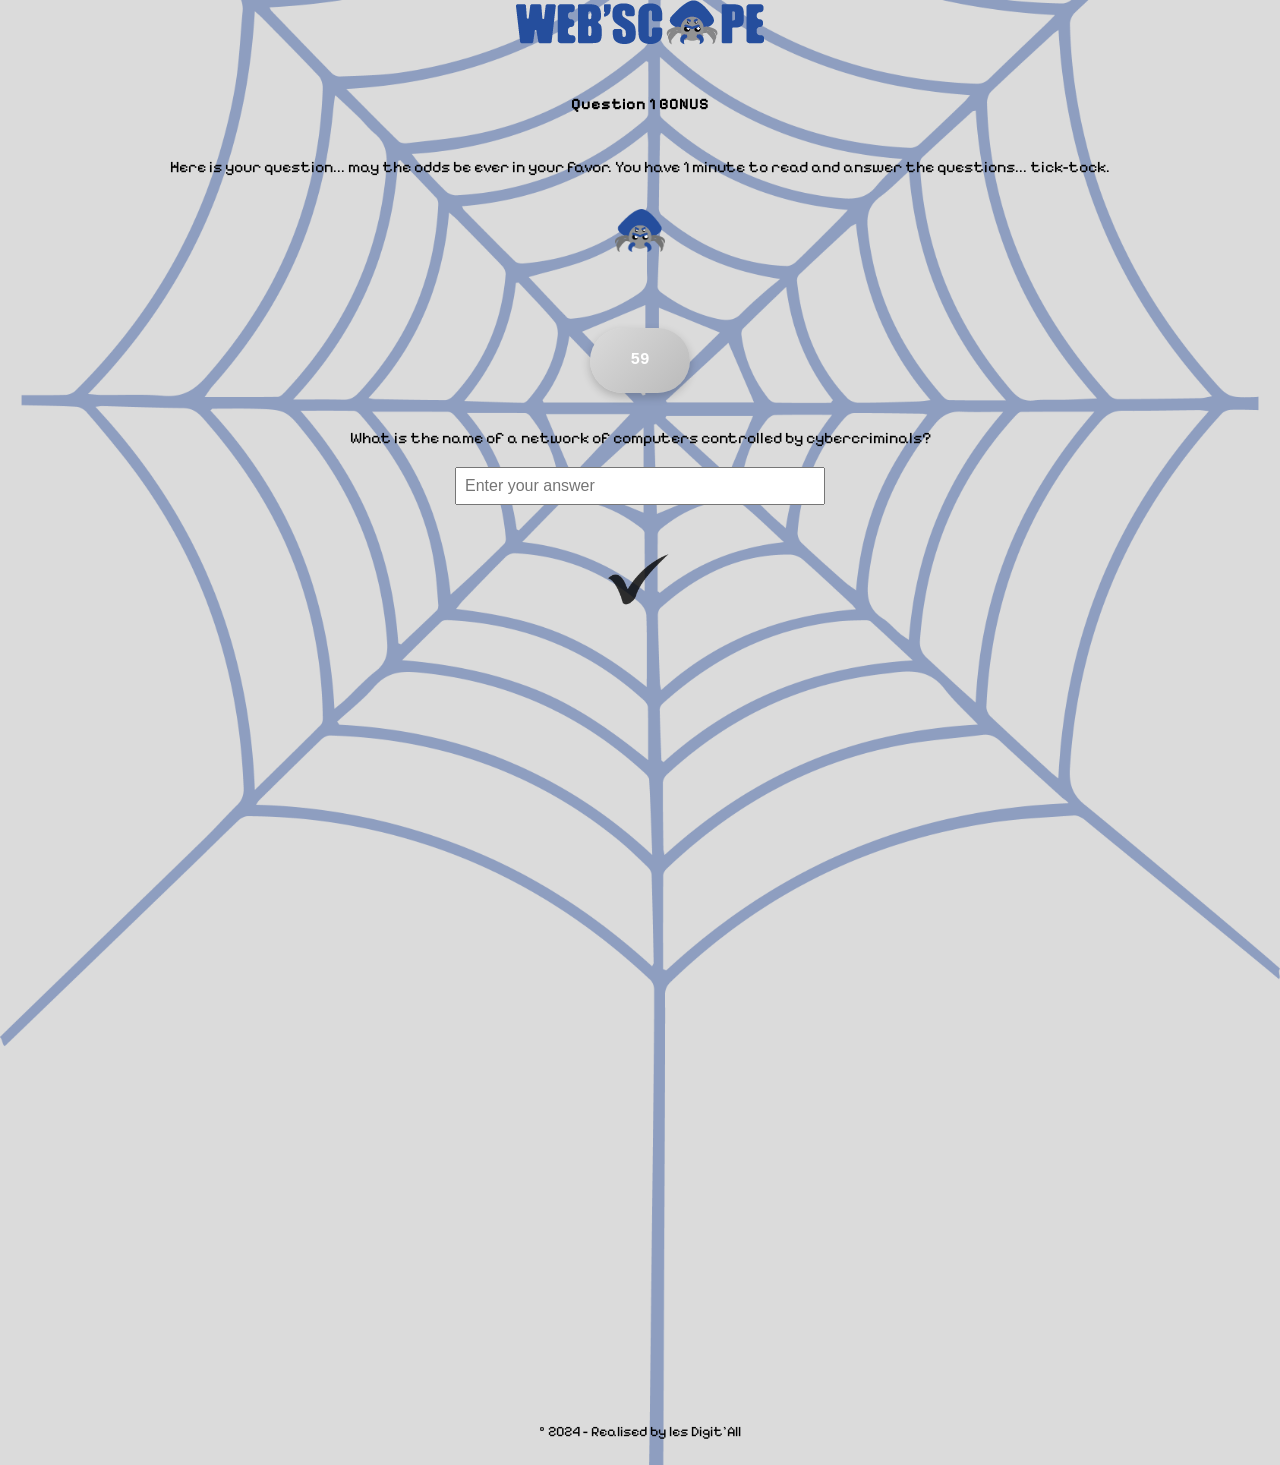
<file: webscape/q1.html>
<!DOCTYPE html>
<html lang="fr">

<head>
 
    <meta charset="UTF-8">
    <meta name="viewport" content="width=device-width, initial-scale=1.0">
    <link rel="preconnect" href="https://fonts.googleapis.com">
    <link rel="preconnect" href="https://fonts.gstatic.com" crossorigin>
    <link href="https://fonts.googleapis.com/css2?family=Almendra:ital,wght@0,400;0,700;1,400;1,700&family=Pixelify+Sans:wght@400;700&display=swap" rel="stylesheet">
    <title>WEBSCAPE</title>
    <link rel="stylesheet" href="styles.css">
  
  <script>
    // Redirection automatique après 1 minute
    setTimeout(() => {
      window.location.href = "index.html";
    }, 30000); // 60000 millisecondes = 1 minute
  </script>
</head>

<body>
  <img src="logo.png" class="center_image"/>
  
   

  <main>
    <section>
    <h4>Question 1 BONUS</h4> 
      <div> 
          <p style="font-size: 1rem;">
            Here is your question... may the odds be ever in your favor.
            You have 1 minute to read and answer the questions... tick-tock.

          </p>
      </div>
    </section>
    <img src="spider.png" class="spider_image"/>
    <section> 
      <div> 
        <button id="increment-btn"> </button>
      </div>
      <div class="timer-container">
        <div id="timer" class="timer">60</div>
    </div>
      
      <p style="font-size: 1rem;">What is the name of a network of computers controlled by cybercriminals?</p>
      <input type="text" id="answer-input" placeholder="Enter your answer"/>
     </div> 
     <div> 
      <!-- <button id="validate-btn">Submit</button> -->
      <img src="check.png" alt="Validate" id="validate-btn" class="center_button "  />
    </div>
    </section>

    <section> 
      <div id="message"></div> 
      <div class="video-container">
        <video class="center_video" id="correctVideo"  width="640" height="360" controls style="display:none;">
           <source src="congrats_more.mp4" type="video/mp4">
      </video>
      <video class="center_video" id="wrongVideo" width="640" height="360" controls style="display:none;">
        <source src="incorrect_more.mp4" type="video/mp4">
    </video>
    </div>
    </section>

    <!-- Script pour le timer et le jeu -->
    <script>
      // Initialisation du timer
      let timeLeft = 60; // 60 secondes
      const timerElement = document.getElementById("timer");

      // Met à jour le timer chaque seconde
      const timerInterval = setInterval(() => {
          if (timeLeft > 0) {
              timeLeft--;
              timerElement.textContent = timeLeft; // Met à jour l'affichage
          } else {
              clearInterval(timerInterval); // Arrête le timer
              alert("Temps écoulé !");
          }
      }, 1000);
      </script>

  <script>
    // Réponse correcte
    const correctAnswer = "botnet";

    // Références des éléments HTML
    const input = document.getElementById("answer-input");
    const button = document.getElementById("validate-btn");
    const message = document.getElementById("message");
    const correctImage = document.getElementById("correct-answer");
    const wrongVideo = document.getElementById("wrongVideo");

    // Ajouter un écouteur d'événement sur le bouton
    button.addEventListener("click", () => {
      const userAnswer = input.value.trim(); // Récupère et normalise la réponse de l'utilisateur
      
      if (userAnswer.toLowerCase() === correctAnswer.toLowerCase()) {
        // Si la réponse est correcte
        message.textContent = "Correct! Well done!🎉"; 
        message.style.color = "green"; 
        correctVideo.style.display = "block"; // Affiche l'image
        correctVideo.play(); // Lance la lecture de la vidéo
        setTimeout(() => {
                    window.location.href = "index.html"; 
                }, 3000); 
                document.getElementById("answer-input" ).value = "";
      } else {

        // Si la réponse est incorrecte
        message.textContent = "Wrong answer. Try again."; 
        message.style.color = "red"; 
        wrongVideo.style.display = "block"; // Affiche la vidéo d'erreur
        wrongVideo.play(); // Lance la lecture de la vidéo d'erreur
      setTimeout(() => {
          window.location.href = "index.html"; // Redirection après 3 secondes
      }, 3000)}
      document.getElementById("answer-input" ).value = "";
    });
    
  </script>

  </main>

  <footer>
    <p style="font-size: 0.9rem;"> © 2024 - Realised by les Digit'All</p>
  </footer>

  <!-- <script src="script.js"></script> -->
</body>
</html>
</file>
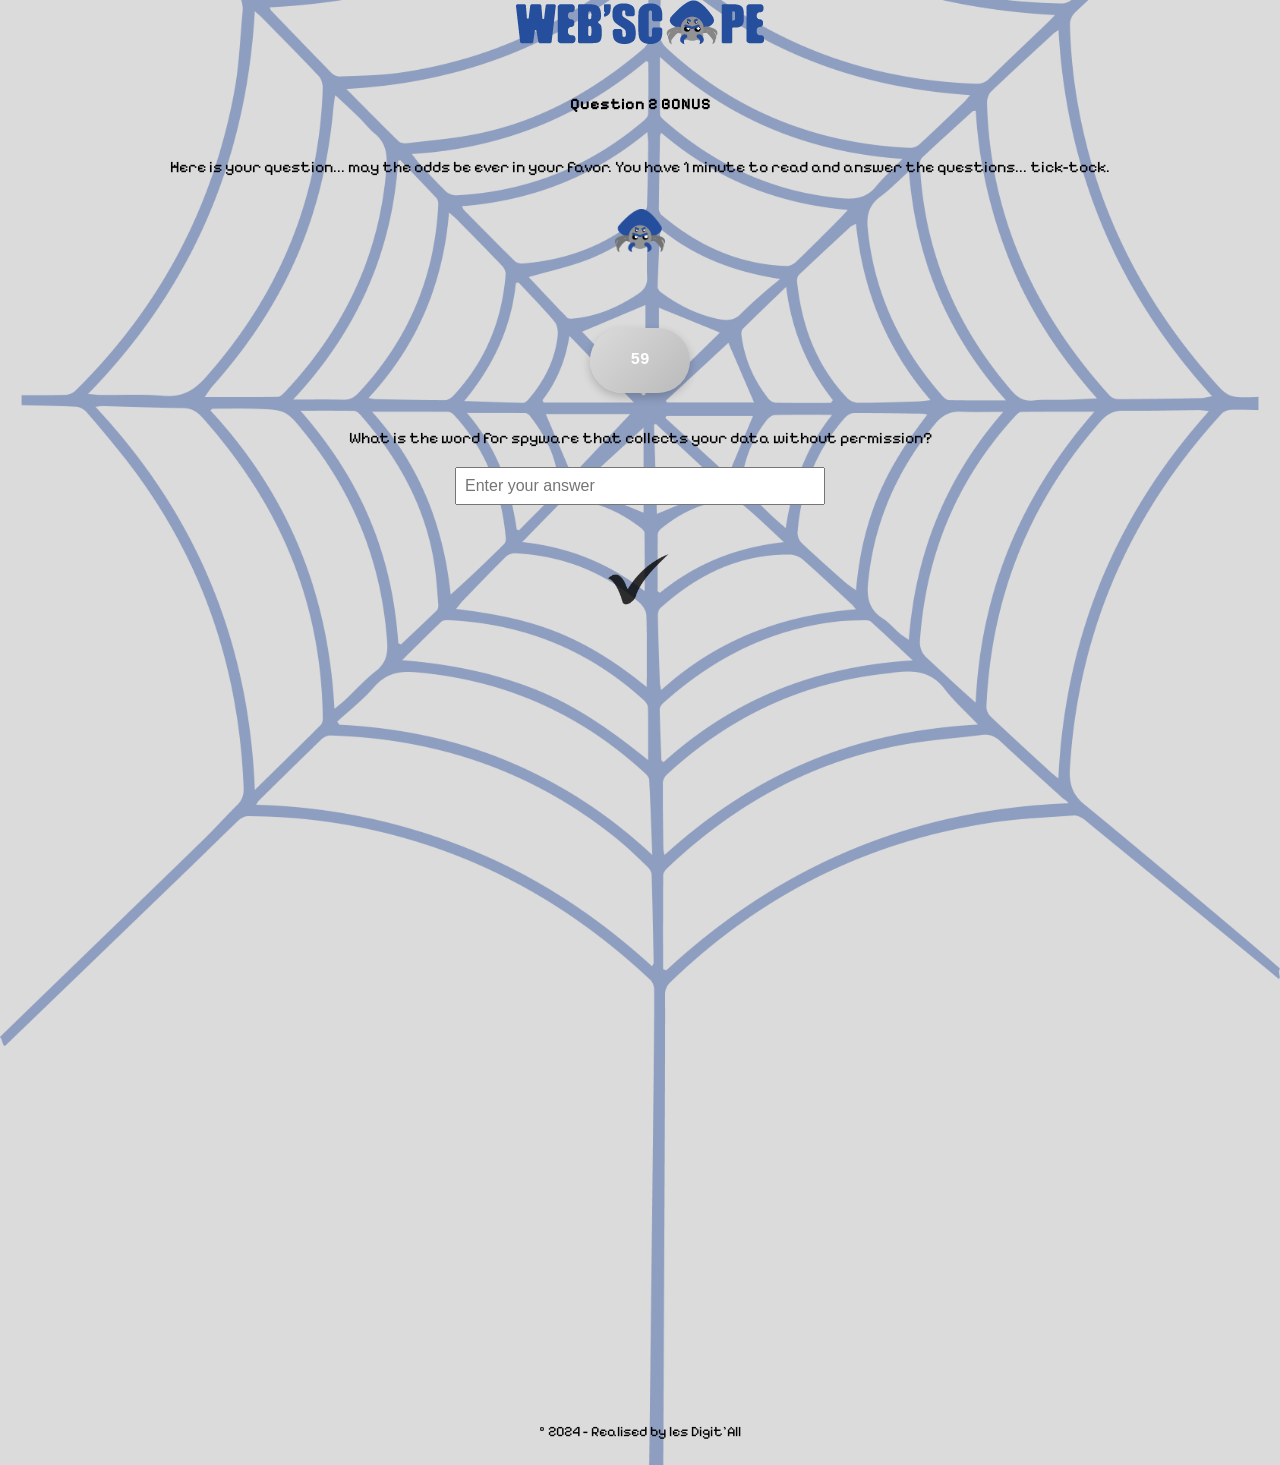
<file: webscape/q2.html>
<!DOCTYPE html>
<html lang="fr">

<head>
 
    <meta charset="UTF-8">
    <meta name="viewport" content="width=device-width, initial-scale=1.0">
    <link rel="preconnect" href="https://fonts.googleapis.com">
    <link rel="preconnect" href="https://fonts.gstatic.com" crossorigin>
    <link href="https://fonts.googleapis.com/css2?family=Almendra:ital,wght@0,400;0,700;1,400;1,700&family=Pixelify+Sans:wght@400;700&display=swap" rel="stylesheet">
    <title>WEBSCAPE</title>
    <link rel="stylesheet" href="styles.css">
  
  <script>
    // Redirection automatique après 1 minute
    setTimeout(() => {
      window.location.href = "index.html";
    }, 30000); // 60000 millisecondes = 1 minute
  </script>
</head>

<body>
  <img src="logo.png" class="center_image"/>
  
   

  <main>
    <section>
    <h4>Question 2 BONUS</h4> 
      <div> 
          <p style="font-size: 1rem;">
            Here is your question... may the odds be ever in your favor.
            You have 1 minute to read and answer the questions... tick-tock.

          </p>
      </div>
    </section>
    <img src="spider.png" class="spider_image"/>
    <section> 
      <div> 
        <button id="increment-btn"> </button>
      </div>
      <div class="timer-container">
        <div id="timer" class="timer">60</div>
    </div>
      
      <p style="font-size: 1rem;">What is the word for spyware that collects your data without permission?</p>
      <input type="text" id="answer-input" placeholder="Enter your answer"/>
     </div> 
     <div> 
      <!-- <button id="validate-btn">Submit</button> -->
      <img src="check.png" alt="Validate" id="validate-btn" class="center_button "  />
    </div>
    </section>

    <section> 
      <div id="message"></div> 
      <div class="video-container">
        <video class="center_video" id="correctVideo"  width="640" height="360" controls style="display:none;">
           <source src="congrats_more.mp4" type="video/mp4">
      </video>
      <video class="center_video" id="wrongVideo" width="640" height="360" controls style="display:none;">
        <source src="incorrect_more.mp4" type="video/mp4">
    </video>
    </div>
    </section>

    <!-- Script pour le timer et le jeu -->
    <script>
      // Initialisation du timer
      let timeLeft = 60; // 60 secondes
      const timerElement = document.getElementById("timer");

      // Met à jour le timer chaque seconde
      const timerInterval = setInterval(() => {
          if (timeLeft > 0) {
              timeLeft--;
              timerElement.textContent = timeLeft; // Met à jour l'affichage
          } else {
              clearInterval(timerInterval); // Arrête le timer
              alert("Temps écoulé !");
          }
      }, 1000);
      </script>

  <script>
    // Réponse correcte
    const correctAnswer = "spyware";

    // Références des éléments HTML
    const input = document.getElementById("answer-input");
    const button = document.getElementById("validate-btn");
    const message = document.getElementById("message");
    const correctImage = document.getElementById("correct-answer");
    const wrongVideo = document.getElementById("wrongVideo");

    // Ajouter un écouteur d'événement sur le bouton
    button.addEventListener("click", () => {
      const userAnswer = input.value.trim(); // Récupère et normalise la réponse de l'utilisateur
      
      if (userAnswer.toLowerCase() === correctAnswer.toLowerCase()) {
        // Si la réponse est correcte
        message.textContent = "Correct! Well done!🎉"; 
        message.style.color = "green"; 
        correctVideo.style.display = "block"; // Affiche l'image
        correctVideo.play(); // Lance la lecture de la vidéo
        setTimeout(() => {
                    window.location.href = "index.html"; 
                }, 3000); 
                document.getElementById("answer-input" ).value = "";
      } else {

        // Si la réponse est incorrecte
        message.textContent = "Wrong answer. Try again."; 
        message.style.color = "red"; 
       wrongVideo.style.display = "block"; // Affiche la vidéo d'erreur
       wrongVideo.play(); // Lance la lecture de la vidéo d'erreur
      setTimeout(() => {
          window.location.href = "index.html"; // Redirection après 3 secondes
      }, 3000)}
      document.getElementById("answer-input" ).value = "";
    });
   
  </script>

  </main>

  <footer>
    <p style="font-size: 0.9rem;"> © 2024 - Realised by les Digit'All</p>
  </footer>

  <!-- <script src="script.js"></script> -->
</body>
</html>
</file>
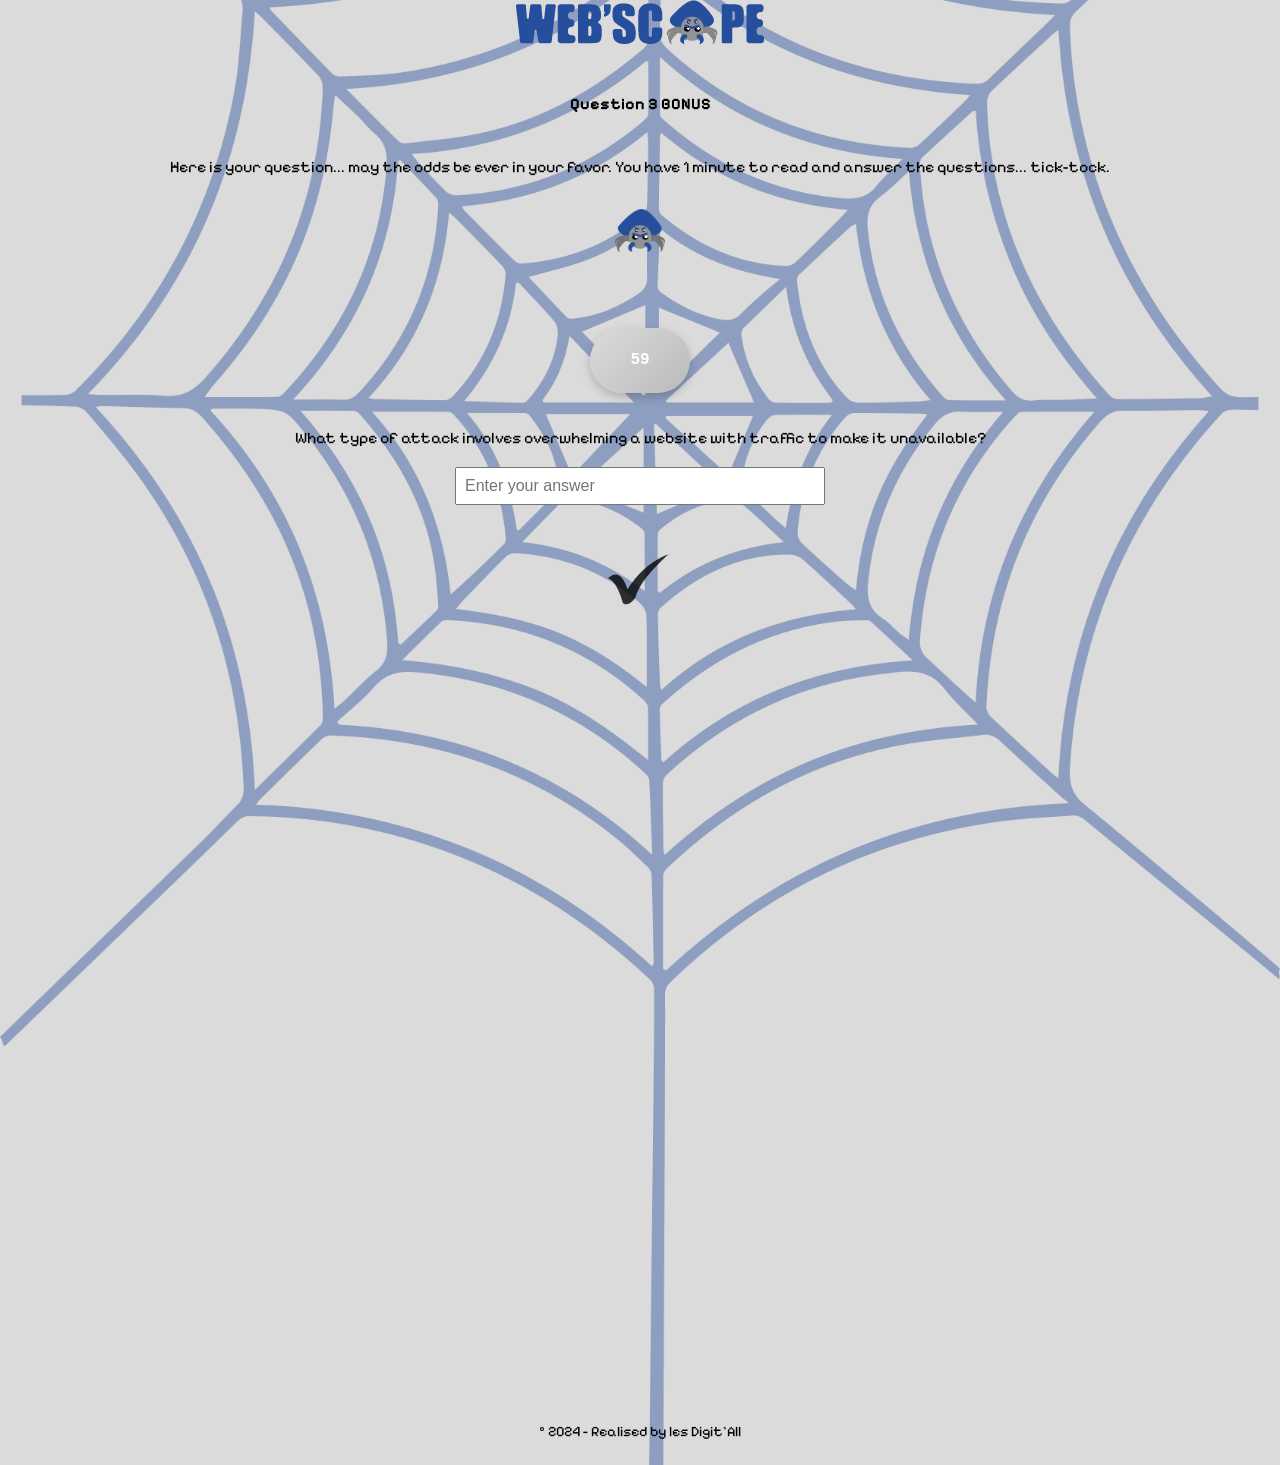
<file: webscape/q3.html>
<!DOCTYPE html>
<html lang="fr">

<head>
 
    <meta charset="UTF-8">
    <meta name="viewport" content="width=device-width, initial-scale=1.0">
    <link rel="preconnect" href="https://fonts.googleapis.com">
    <link rel="preconnect" href="https://fonts.gstatic.com" crossorigin>
    <link href="https://fonts.googleapis.com/css2?family=Almendra:ital,wght@0,400;0,700;1,400;1,700&family=Pixelify+Sans:wght@400;700&display=swap" rel="stylesheet">
    <title>WEBSCAPE</title>
    <link rel="stylesheet" href="styles.css">
  
  <script>
    // Redirection automatique après 1 minute
    setTimeout(() => {
      window.location.href = "index.html";
    }, 30000); // 60000 millisecondes = 1 minute
  </script>
</head>

<body>
  <img src="logo.png" class="center_image"/>
  
   

  <main>
    <section>
    <h4>Question 3 BONUS</h4> 
      <div> 
          <p style="font-size: 1rem;">
            Here is your question... may the odds be ever in your favor.
            You have 1 minute to read and answer the questions... tick-tock.
            
          </p>
      </div>
    </section>
    <img src="spider.png" class="spider_image"/>
    <section> 
      <div> 
        <button id="increment-btn"> </button>
      </div>
      <div class="timer-container">
        <div id="timer" class="timer">60</div>
    </div>
      
      <p style="font-size: 1rem;">What type of attack involves overwhelming a website with traffic to make it unavailable?</p>
      <input type="text" id="answer-input" placeholder="Enter your answer"/>
     </div> 
     <div> 
      <!-- <button id="validate-btn">Submit</button> -->
      <img src="check.png" alt="Validate" id="validate-btn" class="center_button "  />
    </div>
    </section>

    <section> 
      <div id="message"></div> 
      <div class="video-container">
        <video class="center_video" id="correctVideo"  width="640" height="360" controls style="display:none;">
           <source src="congrats_more.mp4" type="video/mp4">
      </video>
      <video class="center_video" id="wrongVideo" width="640" height="360" controls style="display:none;">
        <source src="incorrect_more.mp4" type="video/mp4">
    </video>
    </div>
    </section>

    <!-- Script pour le timer et le jeu -->
    <script>
      // Initialisation du timer
      let timeLeft = 60; // 60 secondes
      const timerElement = document.getElementById("timer");

      // Met à jour le timer chaque seconde
      const timerInterval = setInterval(() => {
          if (timeLeft > 0) {
              timeLeft--;
              timerElement.textContent = timeLeft; // Met à jour l'affichage
          } else {
              clearInterval(timerInterval); // Arrête le timer
              alert("Temps écoulé !");
          }
      }, 1000);
      </script>

  <script>
    // Réponse correcte
    const correctAnswer = "ddos";

    // Références des éléments HTML
    const input = document.getElementById("answer-input");
    const button = document.getElementById("validate-btn");
    const message = document.getElementById("message");
    const correctImage = document.getElementById("correct-answer");
    const wrongVideo = document.getElementById("wrongVideo");

  
    // Ajouter un écouteur d'événement sur le bouton
    button.addEventListener("click", () => {
      const userAnswer = input.value.trim(); // Récupère et normalise la réponse de l'utilisateur
      
      if (userAnswer.toLowerCase() === correctAnswer.toLowerCase()) {
        // Si la réponse est correcte
        message.textContent = "Correct! Well done!🎉"; 
        message.style.color = "green"; 
        correctVideo.style.display = "block"; // Affiche l'image
        correctVideo.play(); // Lance la lecture de la vidéo
        setTimeout(() => {
                    window.location.href = "index.html"; 
                }, 3000); 
                document.getElementById("answer-input" ).value = "";
      } else {

        // Si la réponse est incorrecte
        message.textContent = "Wrong answer. Try again."; 
        message.style.color = "red"; 
        wrongVideo.style.display = "block"; // Affiche la vidéo d'erreur
       wrongVideo.play(); // Lance la lecture de la vidéo d'erreur
      setTimeout(() => {
          window.location.href = "index.html"; // Redirection après 3 secondes
      }, 3000)}
      document.getElementById("answer-input" ).value = "";
    });
  
  </script>

  </main>

  <footer>
    <p style="font-size: 0.9rem;"> © 2024 - Realised by les Digit'All</p>
  </footer>

  <!-- <script src="script.js"></script> -->
</body>
</html>
</file>
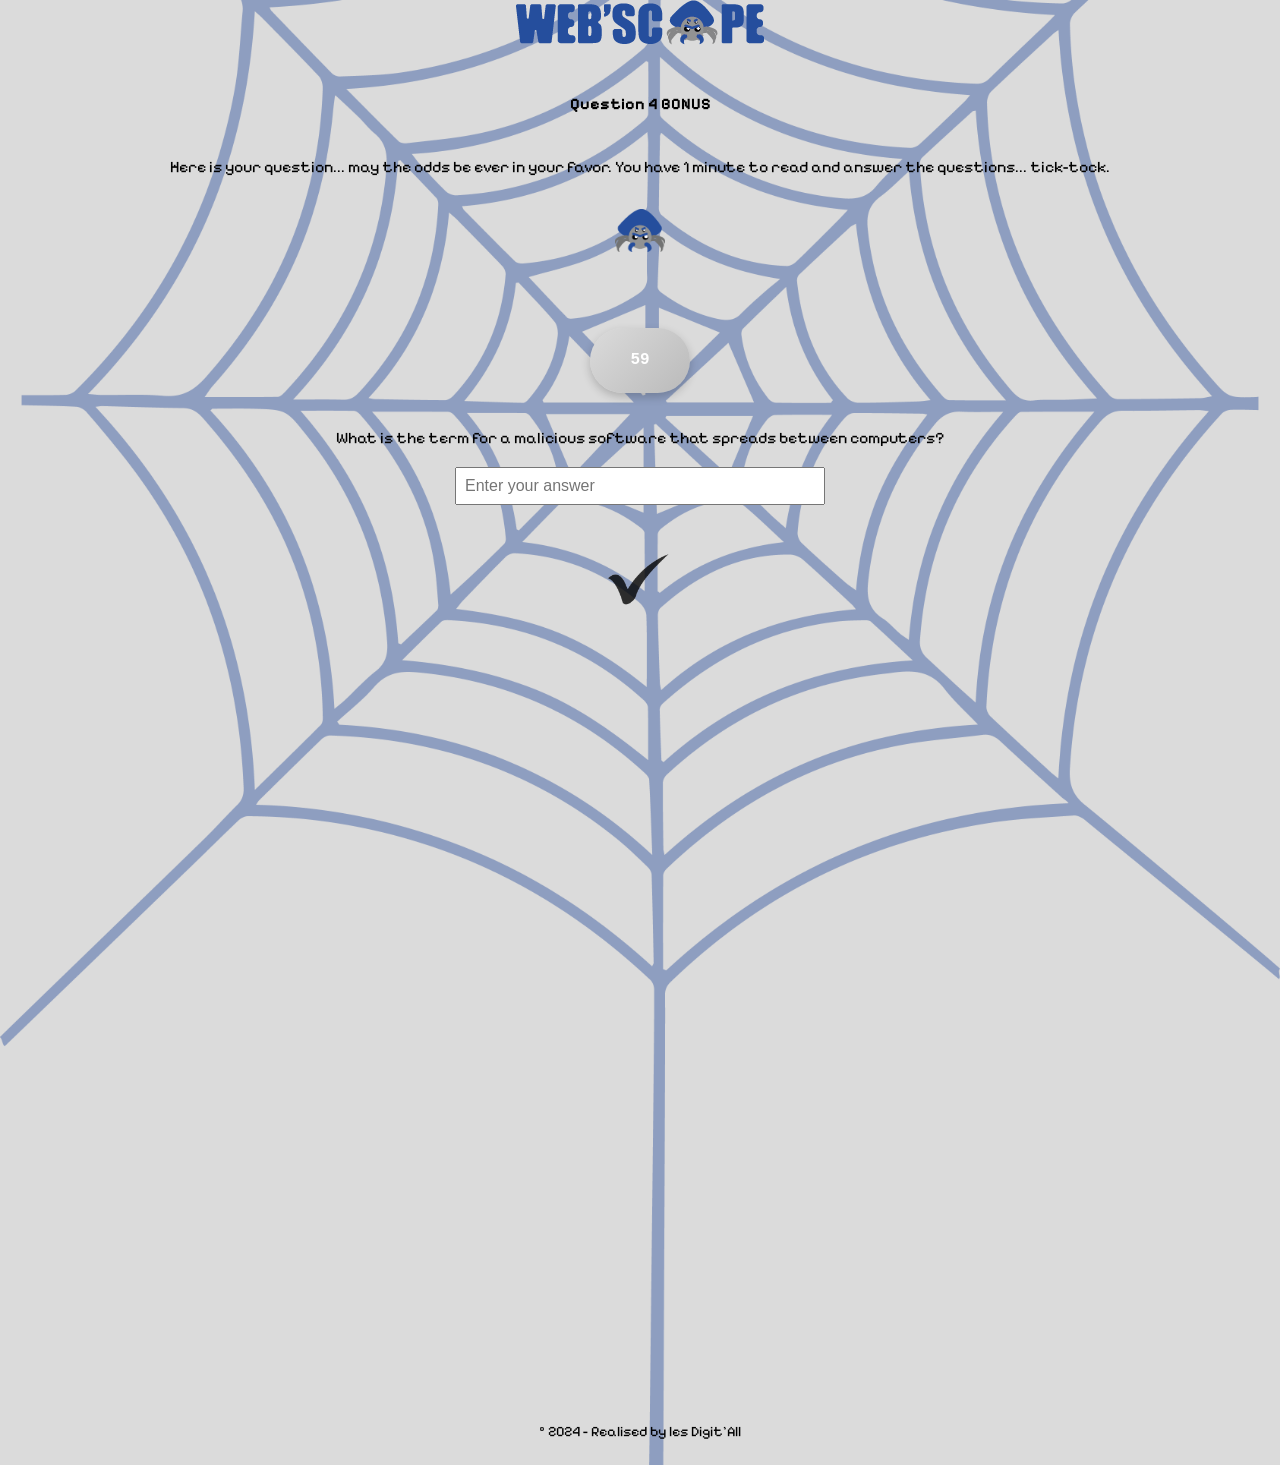
<file: webscape/q4.html>
<!DOCTYPE html>
<html lang="fr">

<head>
 
    <meta charset="UTF-8">
    <meta name="viewport" content="width=device-width, initial-scale=1.0">
    <link rel="preconnect" href="https://fonts.googleapis.com">
    <link rel="preconnect" href="https://fonts.gstatic.com" crossorigin>
    <link href="https://fonts.googleapis.com/css2?family=Almendra:ital,wght@0,400;0,700;1,400;1,700&family=Pixelify+Sans:wght@400;700&display=swap" rel="stylesheet">
    <title>WEBSCAPE</title>
    <link rel="stylesheet" href="styles.css">
  
  <script>
    // Redirection automatique après 1 minute
    setTimeout(() => {
      window.location.href = "index.html";
    }, 30000); // 60000 millisecondes = 1 minute
  </script>
</head>

<body>
  <img src="logo.png" class="center_image"/>
  
   

  <main>
    <section>
    <h4>Question 4 BONUS</h4> 
      <div> 
          <p style="font-size: 1rem;">
            Here is your question... may the odds be ever in your favor.
            You have 1 minute to read and answer the questions... tick-tock.
          </p>
      </div>
    </section>
    <img src="spider.png" class="spider_image"/>
    <section> 
      <div> 
        <button id="increment-btn"> </button>
      </div>
      <div class="timer-container">
        <div id="timer" class="timer">60</div>
    </div>
      
      <p style="font-size: 1rem;">What is the term for a malicious software that spreads between computers?</p>
      <input type="text" id="answer-input" placeholder="Enter your answer"/>
     </div> 
     <div> 
      <!-- <button id="validate-btn">Submit</button> -->
      <img src="check.png" alt="Validate" id="validate-btn" class="center_button "  />
    </div>
    </section>

    <section> 
      <div id="message"></div> 
      <div class="video-container">
        <video class="center_video" id="correctVideo"  width="640" height="360" controls style="display:none;">
           <source src="congrats_more.mp4" type="video/mp4">
      </video>
      <video class="center_video" id="wrongVideo" width="640" height="360" controls style="display:none;">
        <source src="incorrect_more.mp4" type="video/mp4">
    </video>
    </div>
    </section>

    <!-- Script pour le timer et le jeu -->
    <script>
      // Initialisation du timer
      let timeLeft = 60; // 60 secondes
      const timerElement = document.getElementById("timer");

      // Met à jour le timer chaque seconde
      const timerInterval = setInterval(() => {
          if (timeLeft > 0) {
              timeLeft--;
              timerElement.textContent = timeLeft; // Met à jour l'affichage
          } else {
              clearInterval(timerInterval); // Arrête le timer
              alert("Temps écoulé !");
          }
      }, 1000);
      </script>

  <script>
    // Réponse correcte
    const correctAnswer = "virus";

    // Références des éléments HTML
    const input = document.getElementById("answer-input");
    const button = document.getElementById("validate-btn");
    const message = document.getElementById("message");
    const correctImage = document.getElementById("correct-answer");
    const wrongVideo = document.getElementById("wrongVideo");

 
    // Ajouter un écouteur d'événement sur le bouton
    button.addEventListener("click", () => {
      const userAnswer = input.value.trim(); // Récupère et normalise la réponse de l'utilisateur
      
      if (userAnswer.toLowerCase() === correctAnswer.toLowerCase()) {
        // Si la réponse est correcte
        message.textContent = "Correct! Well done!🎉"; 
        message.style.color = "green"; 
        correctVideo.style.display = "block"; // Affiche l'image
        correctVideo.play(); // Lance la lecture de la vidéo
        setTimeout(() => {
                    window.location.href = "index.html"; 
                }, 3000); 
                document.getElementById("answer-input" ).value = "";
      } else {

        // Si la réponse est incorrecte
        message.textContent = "Wrong answer. Try again."; 
        message.style.color = "red"; 
        wrongVideo.style.display = "block"; // Affiche la vidéo d'erreur
       wrongVideo.play(); // Lance la lecture de la vidéo d'erreur
      setTimeout(() => {
          window.location.href = "index.html"; // Redirection après 3 secondes
      }, 3000)}
      document.getElementById("answer-input" ).value = "";
    });
  
  </script>

  </main>

  <footer>
    <p style="font-size: 0.9rem;"> © 2024 - Realised by les Digit'All</p>
  </footer>

  <!-- <script src="script.js"></script> -->
</body>
</html>
</file>
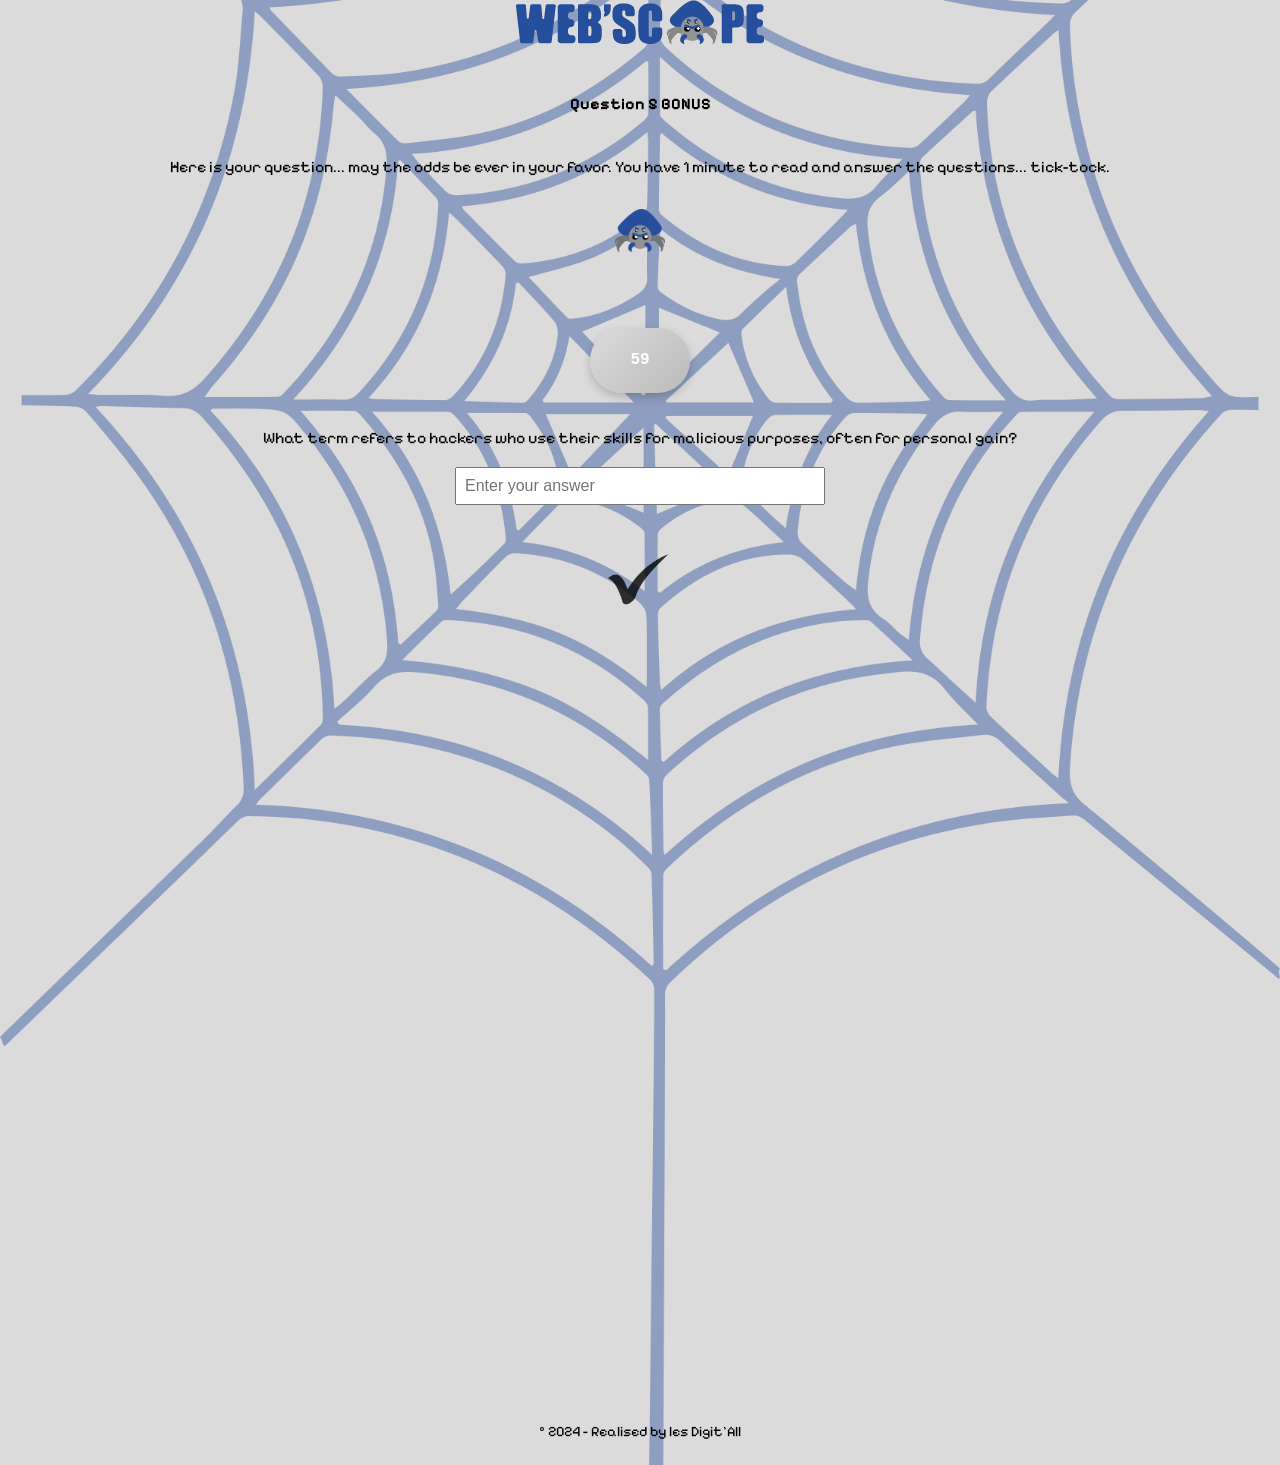
<file: webscape/q5.html>
<!DOCTYPE html>
<html lang="fr">

<head>
 
    <meta charset="UTF-8">
    <meta name="viewport" content="width=device-width, initial-scale=1.0">
    <link rel="preconnect" href="https://fonts.googleapis.com">
    <link rel="preconnect" href="https://fonts.gstatic.com" crossorigin>
    <link href="https://fonts.googleapis.com/css2?family=Almendra:ital,wght@0,400;0,700;1,400;1,700&family=Pixelify+Sans:wght@400;700&display=swap" rel="stylesheet">
    <title>WEBSCAPE</title>
    <link rel="stylesheet" href="styles.css">
  
  <script>
    // Redirection automatique après 1 minute
    setTimeout(() => {
      window.location.href = "index.html";
    }, 30000); // 60000 millisecondes = 1 minute
  </script>
</head>

<body>
  <img src="logo.png" class="center_image"/>
  
   

  <main>
    <section>
    <h4>Question 5 BONUS</h4> 
      <div> 
          <p style="font-size: 1rem;">
            Here is your question... may the odds be ever in your favor.
            You have 1 minute to read and answer the questions... tick-tock.
          </p>
      </div>
    </section>
    <img src="spider.png" class="spider_image"/>
    <section> 
      <div> 
        <button id="increment-btn"> </button>
      </div>
      <div class="timer-container">
        <div id="timer" class="timer">60</div>
    </div>
      
      <p style="font-size: 1rem;">What term refers to hackers who use their skills for malicious purposes, often for personal gain?</p>
      <input type="text" id="answer-input" placeholder="Enter your answer"/>
     </div> 
     <div> 
      <!-- <button id="validate-btn">Submit</button> -->
      <img src="check.png" alt="Validate" id="validate-btn" class="center_button "  />
    </div>
    </section>

    <section> 
      <div id="message"></div> 
      <div class="video-container">
        <video class="center_video" id="correctVideo"  width="640" height="360" controls style="display:none;">
           <source src="congrats_more.mp4" type="video/mp4">
      </video>
      <video class="center_video" id="wrongVideo" width="640" height="360" controls style="display:none;">
        <source src="incorrect_more.mp4" type="video/mp4">
    </video>
    </div>
    </section>

    <!-- Script pour le timer et le jeu -->
    <script>
      // Initialisation du timer
      let timeLeft = 60; // 60 secondes
      const timerElement = document.getElementById("timer");

      // Met à jour le timer chaque seconde
      const timerInterval = setInterval(() => {
          if (timeLeft > 0) {
              timeLeft--;
              timerElement.textContent = timeLeft; // Met à jour l'affichage
          } else {
              clearInterval(timerInterval); // Arrête le timer
              alert("Temps écoulé !");
          }
      }, 1000);
      </script>

  <script>
    // Réponse correcte
    const correctAnswer = "blackhat";

    // Références des éléments HTML
    const input = document.getElementById("answer-input");
    const button = document.getElementById("validate-btn");
    const message = document.getElementById("message");
    const correctImage = document.getElementById("correct-answer");
    const wrongVideo = document.getElementById("wrongVideo");

   
    // Ajouter un écouteur d'événement sur le bouton
    button.addEventListener("click", () => {
      const userAnswer = input.value.trim(); // Récupère et normalise la réponse de l'utilisateur
      
      if (userAnswer.toLowerCase() === correctAnswer.toLowerCase()) {
        // Si la réponse est correcte
        message.textContent = "Correct! Well done!🎉"; 
        message.style.color = "green"; 
        correctVideo.style.display = "block"; // Affiche l'image
        correctVideo.play(); // Lance la lecture de la vidéo
        setTimeout(() => {
                    window.location.href = "index.html"; 
                }, 3000); 
                document.getElementById("answer-input" ).value = "";
      } else {

        // Si la réponse est incorrecte
        message.textContent = "Wrong answer. Try again."; 
        message.style.color = "red"; 
        wrongVideo.style.display = "block"; // Affiche la vidéo d'erreur
       wrongVideo.play(); // Lance la lecture de la vidéo d'erreur
      setTimeout(() => {
          window.location.href = "index.html"; // Redirection après 3 secondes
      }, 3000)}
      document.getElementById("answer-input" ).value = "";
    });
  
  </script>

  </main>

  <footer>
    <p style="font-size: 0.9rem;"> © 2024 - Realised by les Digit'All</p>
  </footer>

  <!-- <script src="script.js"></script> -->
</body>
</html>
</file>
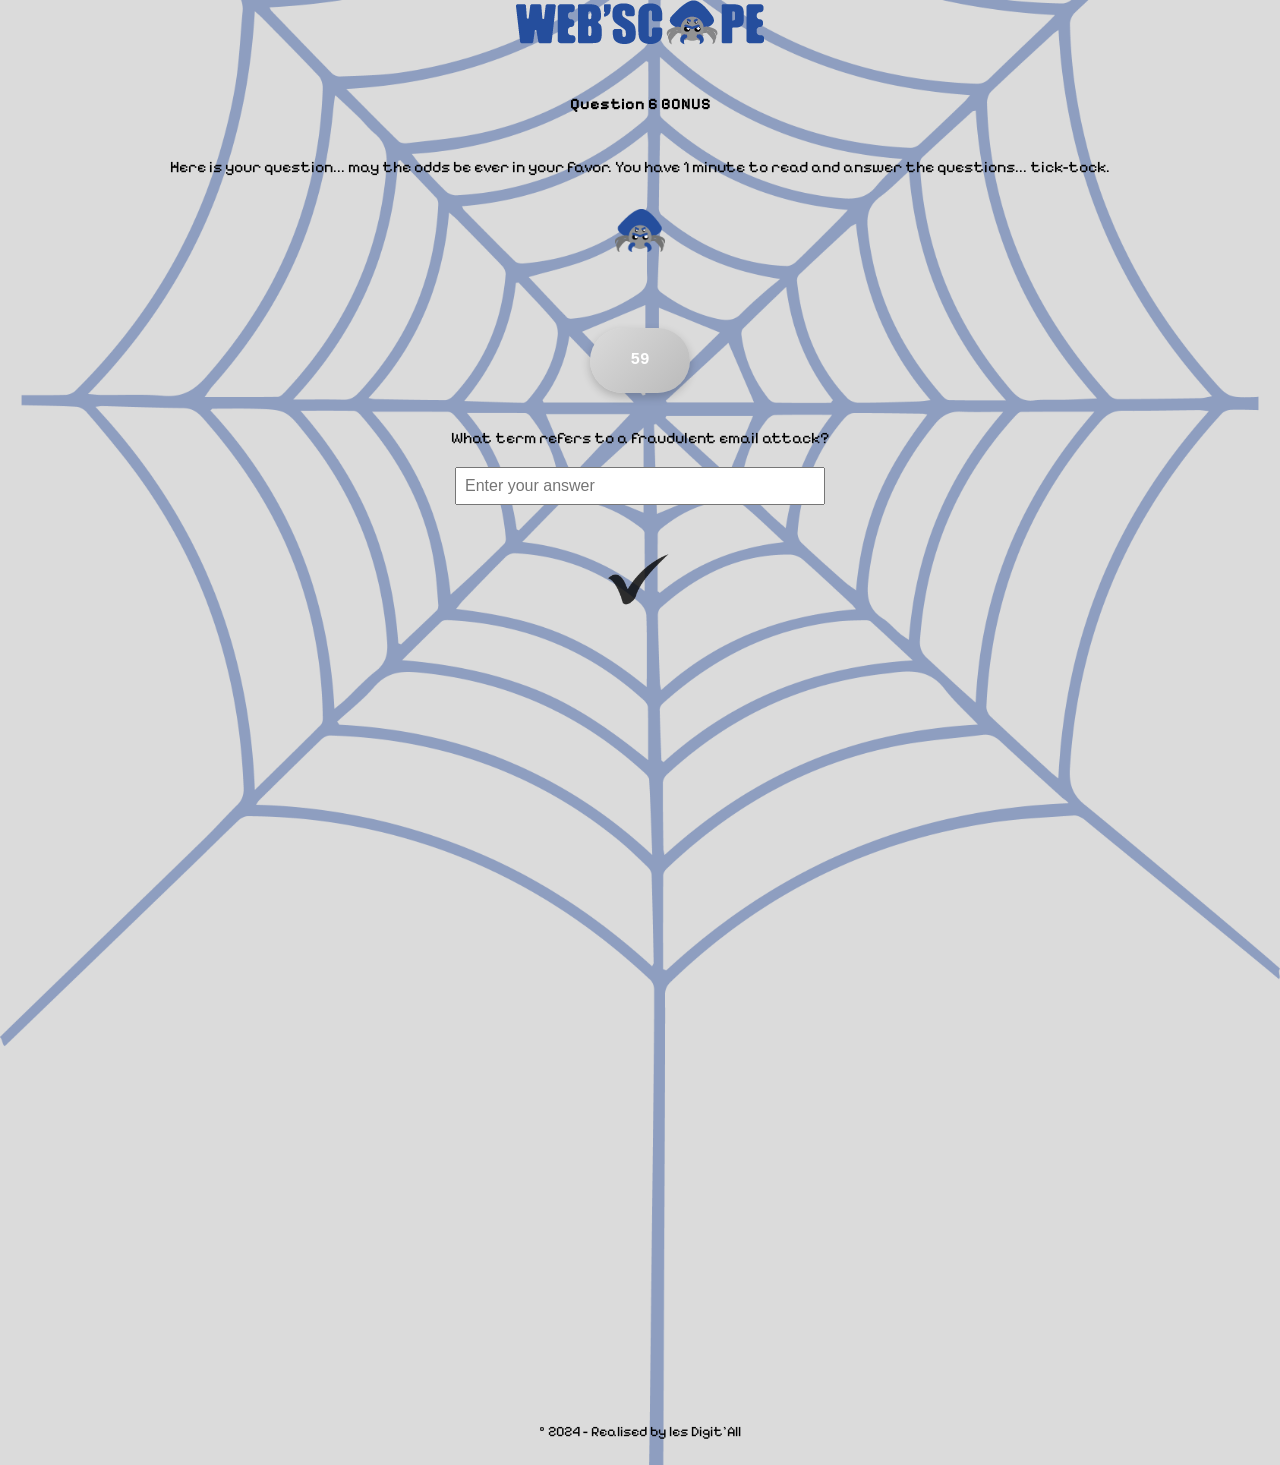
<file: webscape/q6.html>
<!DOCTYPE html>
<html lang="fr">

<head>
 
    <meta charset="UTF-8">
    <meta name="viewport" content="width=device-width, initial-scale=1.0">
    <link rel="preconnect" href="https://fonts.googleapis.com">
    <link rel="preconnect" href="https://fonts.gstatic.com" crossorigin>
    <link href="https://fonts.googleapis.com/css2?family=Almendra:ital,wght@0,400;0,700;1,400;1,700&family=Pixelify+Sans:wght@400;700&display=swap" rel="stylesheet">
    <title>WEBSCAPE</title>
    <link rel="stylesheet" href="styles.css">
  
  <script>
    // Redirection automatique après 1 minute
    setTimeout(() => {
      window.location.href = "index.html";
    }, 30000); // 60000 millisecondes = 1 minute
  </script>
</head>

<body>
  <img src="logo.png" class="center_image"/>
  
   

  <main>
    <section>
    <h4>Question 6 BONUS</h4> 
      <div> 
          <p style="font-size: 1rem;">
            Here is your question... may the odds be ever in your favor.
            You have 1 minute to read and answer the questions... tick-tock.
          </p>
      </div>
    </section>
    <img src="spider.png" class="spider_image"/>
    <section> 
      <div> 
        <button id="increment-btn"> </button>
      </div>
      <div class="timer-container">
        <div id="timer" class="timer">60</div>
    </div>
      
      <p style="font-size: 1rem;">What term refers to a fraudulent email attack?</p>
      <input type="text" id="answer-input" placeholder="Enter your answer"/>
     </div> 
     <div> 
      <!-- <button id="validate-btn">Submit</button> -->
      <img src="check.png" alt="Validate" id="validate-btn" class="center_button "  />
    </div>
    </section>

    <section> 
      <div id="message"></div> 
      <div class="video-container">
        <video class="center_video" id="correctVideo"  width="640" height="360" controls style="display:none;">
           <source src="congrats_more.mp4" type="video/mp4">
      </video>
      <video class="center_video" id="wrongVideo" width="640" height="360" controls style="display:none;">
        <source src="incorrect_more.mp4" type="video/mp4">
    </video>
    </div>
    </section>

    <!-- Script pour le timer et le jeu -->
    <script>
      // Initialisation du timer
      let timeLeft = 60; // 60 secondes
      const timerElement = document.getElementById("timer");

      // Met à jour le timer chaque seconde
      const timerInterval = setInterval(() => {
          if (timeLeft > 0) {
              timeLeft--;
              timerElement.textContent = timeLeft; // Met à jour l'affichage
          } else {
              clearInterval(timerInterval); // Arrête le timer
              alert("Temps écoulé !");
          }
      }, 1000);
      </script>

  <script>
    // Réponse correcte
    const correctAnswer = "pishing";

    // Références des éléments HTML
    const input = document.getElementById("answer-input");
    const button = document.getElementById("validate-btn");
    const message = document.getElementById("message");
    const correctImage = document.getElementById("correct-answer");
    const wrongVideo = document.getElementById("wrongVideo");

  
    // Ajouter un écouteur d'événement sur le bouton
    button.addEventListener("click", () => {
      const userAnswer = input.value.trim(); // Récupère et normalise la réponse de l'utilisateur
      
      if (userAnswer.toLowerCase() === correctAnswer.toLowerCase()) {
        // Si la réponse est correcte
        message.textContent = "Correct! Well done!🎉"; 
        message.style.color = "green"; 
        correctVideo.style.display = "block"; // Affiche l'image
        correctVideo.play(); // Lance la lecture de la vidéo
        setTimeout(() => {
                    window.location.href = "index.html"; 
                }, 3000); 
                document.getElementById("answer-input" ).value = "";
      } else {

        // Si la réponse est incorrecte
        message.textContent = "Wrong answer. Try again."; 
        message.style.color = "red"; 
        wrongVideo.style.display = "block"; // Affiche la vidéo d'erreur
       wrongVideo.play(); // Lance la lecture de la vidéo d'erreur
      setTimeout(() => {
          window.location.href = "index.html"; // Redirection après 3 secondes
      }, 3000)}
      document.getElementById("answer-input" ).value = "";
    });
  
  </script>

  </main>

  <footer>
    <p style="font-size: 0.9rem;"> © 2024 - Realised by les Digit'All</p>
  </footer>

  <!-- <script src="script.js"></script> -->
</body>
</html>
</file>
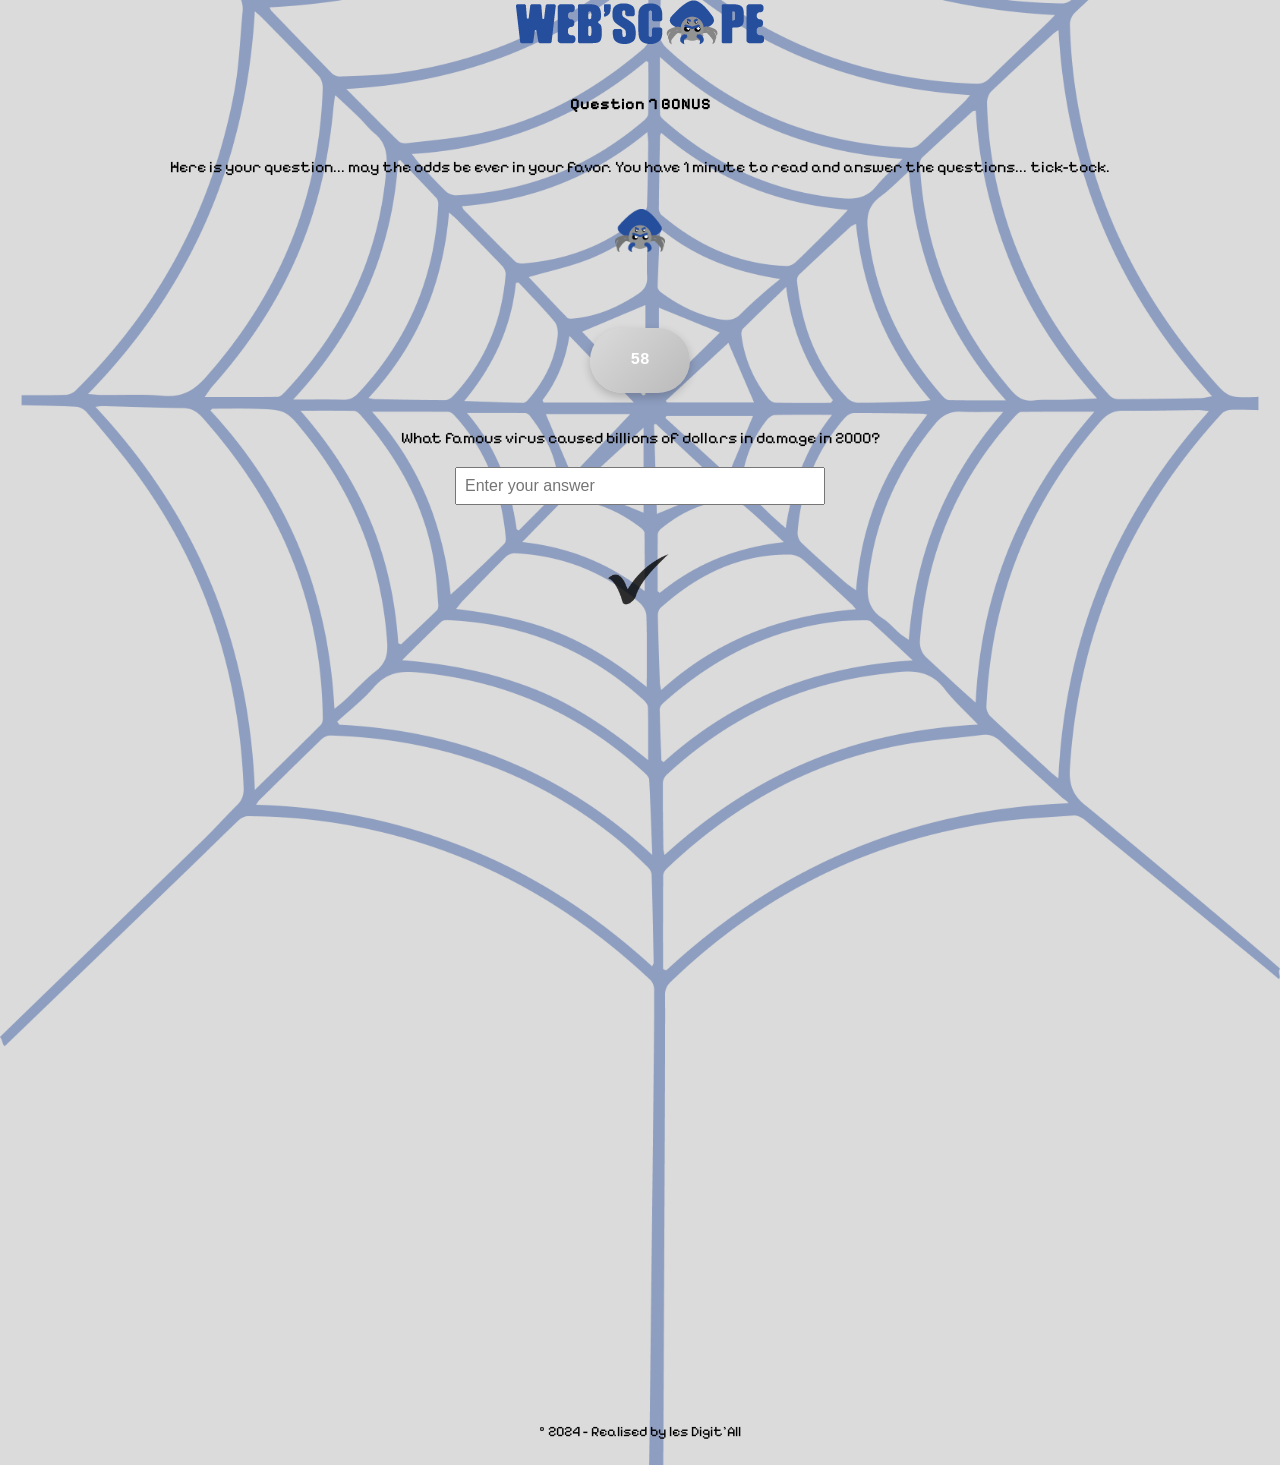
<file: webscape/q7.html>
<!DOCTYPE html>
<html lang="fr">

<head>
 
    <meta charset="UTF-8">
    <meta name="viewport" content="width=device-width, initial-scale=1.0">
    <link rel="preconnect" href="https://fonts.googleapis.com">
    <link rel="preconnect" href="https://fonts.gstatic.com" crossorigin>
    <link href="https://fonts.googleapis.com/css2?family=Almendra:ital,wght@0,400;0,700;1,400;1,700&family=Pixelify+Sans:wght@400;700&display=swap" rel="stylesheet">
    <title>WEBSCAPE</title>
    <link rel="stylesheet" href="styles.css">
  
  <script>
    // Redirection automatique après 1 minute
    setTimeout(() => {
      window.location.href = "index.html";
    }, 30000); // 60000 millisecondes = 1 minute
  </script>
</head>

<body>
  <img src="logo.png" class="center_image"/>
  
   

  <main>
    <section>
    <h4>Question 7 BONUS</h4> 
      <div> 
          <p style="font-size: 1rem;">
            Here is your question... may the odds be ever in your favor.
            You have 1 minute to read and answer the questions... tick-tock.
          </p>
      </div>
    </section>
    <img src="spider.png" class="spider_image"/>
    <section> 
      <div> 
        <button id="increment-btn"> </button>
      </div>
      <div class="timer-container">
        <div id="timer" class="timer">60</div>
    </div>
      
      <p style="font-size: 1rem;">What famous virus caused billions of dollars in damage in 2000?</p>
      <input type="text" id="answer-input" placeholder="Enter your answer"/>
     </div> 
     <div> 
      <!-- <button id="validate-btn">Submit</button> -->
      <img src="check.png" alt="Validate" id="validate-btn" class="center_button "  />
    </div>
    </section>

    <section> 
      <div id="message"></div> 
      <div class="video-container">
        <video class="center_video" id="correctVideo"  width="640" height="360" controls style="display:none;">
           <source src="congrats_more.mp4" type="video/mp4">
      </video>
      <video class="center_video" id="wrongVideo" width="640" height="360" controls style="display:none;">
        <source src="incorrect_more.mp4" type="video/mp4">
    </video>
    </div>
    </section>

    <!-- Script pour le timer et le jeu -->
    <script>
      // Initialisation du timer
      let timeLeft = 60; // 60 secondes
      const timerElement = document.getElementById("timer");

      // Met à jour le timer chaque seconde
      const timerInterval = setInterval(() => {
          if (timeLeft > 0) {
              timeLeft--;
              timerElement.textContent = timeLeft; // Met à jour l'affichage
          } else {
              clearInterval(timerInterval); // Arrête le timer
              alert("Temps écoulé !");
          }
      }, 1000);
      </script>

  <script>
    // Réponse correcte
    const correctAnswer = "iloveyou";

    // Références des éléments HTML
    const input = document.getElementById("answer-input");
    const button = document.getElementById("validate-btn");
    const message = document.getElementById("message");
    const correctImage = document.getElementById("correct-answer");
    const wrongVideo = document.getElementById("wrongVideo");

    // Ajouter un écouteur d'événement sur le bouton
    button.addEventListener("click", () => {
      const userAnswer = input.value.trim(); // Récupère et normalise la réponse de l'utilisateur
      
      if (userAnswer.toLowerCase() === correctAnswer.toLowerCase()) {
        // Si la réponse est correcte
        message.textContent = "Correct! Well done!🎉"; 
        message.style.color = "green"; 
        correctVideo.style.display = "block"; // Affiche l'image
        correctVideo.play(); // Lance la lecture de la vidéo
        setTimeout(() => {
                    window.location.href = "index.html"; 
                }, 3000); 
                document.getElementById("answer-input" ).value = "";
      } else {

        // Si la réponse est incorrecte
        message.textContent = "Wrong answer. Try again."; 
        message.style.color = "red"; 
        wrongVideo.style.display = "block"; // Affiche la vidéo d'erreur
       wrongVideo.play(); // Lance la lecture de la vidéo d'erreur
      setTimeout(() => {
          window.location.href = "index.html"; // Redirection après 3 secondes
      }, 3000)}
      document.getElementById("answer-input" ).value = "";
    }
  );

  
  </script>

  </main>

  <footer>
    <p style="font-size: 0.9rem;"> © 2024 - Realised by les Digit'All</p>
  </footer>

  <!-- <script src="script.js"></script> -->
</body>
</html>
</file>
<file: webscape/styles.css>
/* Style global */
.almendra-regular {
  font-family: 'Pixelify Sans', sans-serif;
  font-weight: 400;
  font-style: normal;
}

.almendra-bold {
  font-family: 'Pixelify Sans', sans-serif;
  font-weight: 700;
  font-style: normal;
}

.almendra-regular-italic {
  font-family: 'Pixelify Sans', sans-serif;
  font-weight: 400;
  font-style: italic;
}

.almendra-bold-italic {
  font-family: 'Pixelify Sans', sans-serif;
  font-weight: 700;
  font-style: italic;
}

body {
    background-image: url('spiderweb.png'); 
    background-size: cover; /* L'image couvrira tout l'écran */
    background-position: center center; /* Centrer l'image */
    background-repeat: no-repeat; /* Empêche la répétition de l'image */
    height: 100vh;
    font-family: 'Pixelify Sans', sans-serif;
    text-align: center;
    margin: 0;
    padding: 0;
    line-height: 1.6;
    color:#000000;
    background-color: #DBDBDB;
  }

  /* logo centré */
.center_image {
    display: flex;
    justify-content: center;
    align-items: center;
    text-align: center;
    display: block;
    margin: 0 auto;
}
.video-container {
  position: relative;
  width: 100%; /* La vidéo prendra toute la largeur */
  padding-top: 56.25%; /* Ratio 16:9 */
  max-width: 640px;
  display: flex;
  justify-content: center;
  align-items: center;
}

.center_video {
  position: absolute;
  top: 0;
  left: 0;
  width: 100%; /* La largeur suit celle du conteneur */
  height: 100%; /* La hauteur est proportionnelle */
  max-width: 800px; /* Optionnel : une taille maximale pour les grands écrans */
  margin: 0 auto;
  display: block;
  border-radius: 8px; /* Optionnel : coins arrondis pour un style moderne */




  /* display: flex;
  justify-content: center;
  align-items: center;
  text-align: center;
  display: block;
  margin: 0 auto; */
}
.center_button {
  display: flex;
  justify-content: center;
  align-items: center;
  text-align: center;
  display: block;
  margin: 0 auto;
  width: 150px; /* Ajuste la taille de l'image */
  background-color: transparent;
  cursor: pointer;
  opacity: 0.8;
}

  /* Contenu principal */
  main {
    padding: 20px;
    color:#000000;
  }
  
  h1, h3 {
    margin: 0;
    display: flex;
    flex-direction: column;
    justify-content: center;
    align-items: center;
    text-align: center;
    font-size: 2em;
  }
  p {
    display: flex;
    flex-direction: column;
    justify-content: center;
    align-items: center;
    text-align: center;
    background-color: transparent;
  }
  
  
  section {
    display: flex;
    flex-direction: column; 
    justify-content: center;
    align-items: center;
    margin: 0;
    padding: 5px;
    text-align: center;
    background-color: transparent;
  }
  div {
    margin-bottom:8px;
  }
  
  /* Bouton */
  /* Bouton avec une image */
button {
        display: flex;
        justify-content: center;
        align-items: center;
        padding: 2px 4px;
        border: none;
        border-radius: 5px;
        background-color: transparent;
        cursor: pointer;
        margin-top: 1px;
      }

button img {
        display: flex;
        justify-content: center;
        align-items: center;
        background-color:transparent;
        width: 100px; /* Ajuste la taille de l'image */
        height: 100px;
        vertical-align: middle; /* Centre l'image */
      }

  input {
        font-size: 1rem;
        padding: 8px;
        width: 90%; /* Largeur adaptée */
        max-width: 350px; /* Limite maximale */
      }
  
  /* Pied de page */
  footer {
    text-align: center;
    padding: 8px o;
    background-color: transparent;
    color: rgb(0, 0, 0);
    padding: 8px 0;
  
  }


/* spider effet */
  @keyframes zoomEffect {
    0% {
        transform: scale(1);
        width: 50px;
    }
    50% {
        transform: scale(1.5);
        width: 300px; 
    }
    100% {
        transform: scale(1);
        width: 50px;
    }
}

.spider_image {
  width: 50px; /* Taille initiale */
  height: auto; /* Respect du ratio */
  transition: transform 0.3s ease-in-out;
  animation: zoomEffect 1s ease-in-out 1; /* Lancement unique */
}
#message {
  margin: 0; 
  font-size: 1rem; /* Taille raisonnable pour une meilleure lisibilité */
}

#validate-btn {
  margin-top: 0; /* Réduit l'espace entre le bouton et le message */
}

.timer-container {
  margin-top: 50px;
  display: flex;
  justify-content: center;
  align-items: center;
}

.timer {
  font-family: 'Courier New', Courier, monospace, sans-serif;
  font-size: 1rem;
  font-weight: bold;
  color: white;
  background: linear-gradient(135deg, #DBDBDB, #bababa);
  padding: 20px 40px;
  border-radius: 50px;
  box-shadow: 0 4px 10px rgba(0, 0, 0, 0.2);
  transition: transform 0.2s ease-in-out;
}

.timer:hover {
  transform: scale(1.1);
}

.timer.finished {
  background: #ff4d4d;
}
</file>
